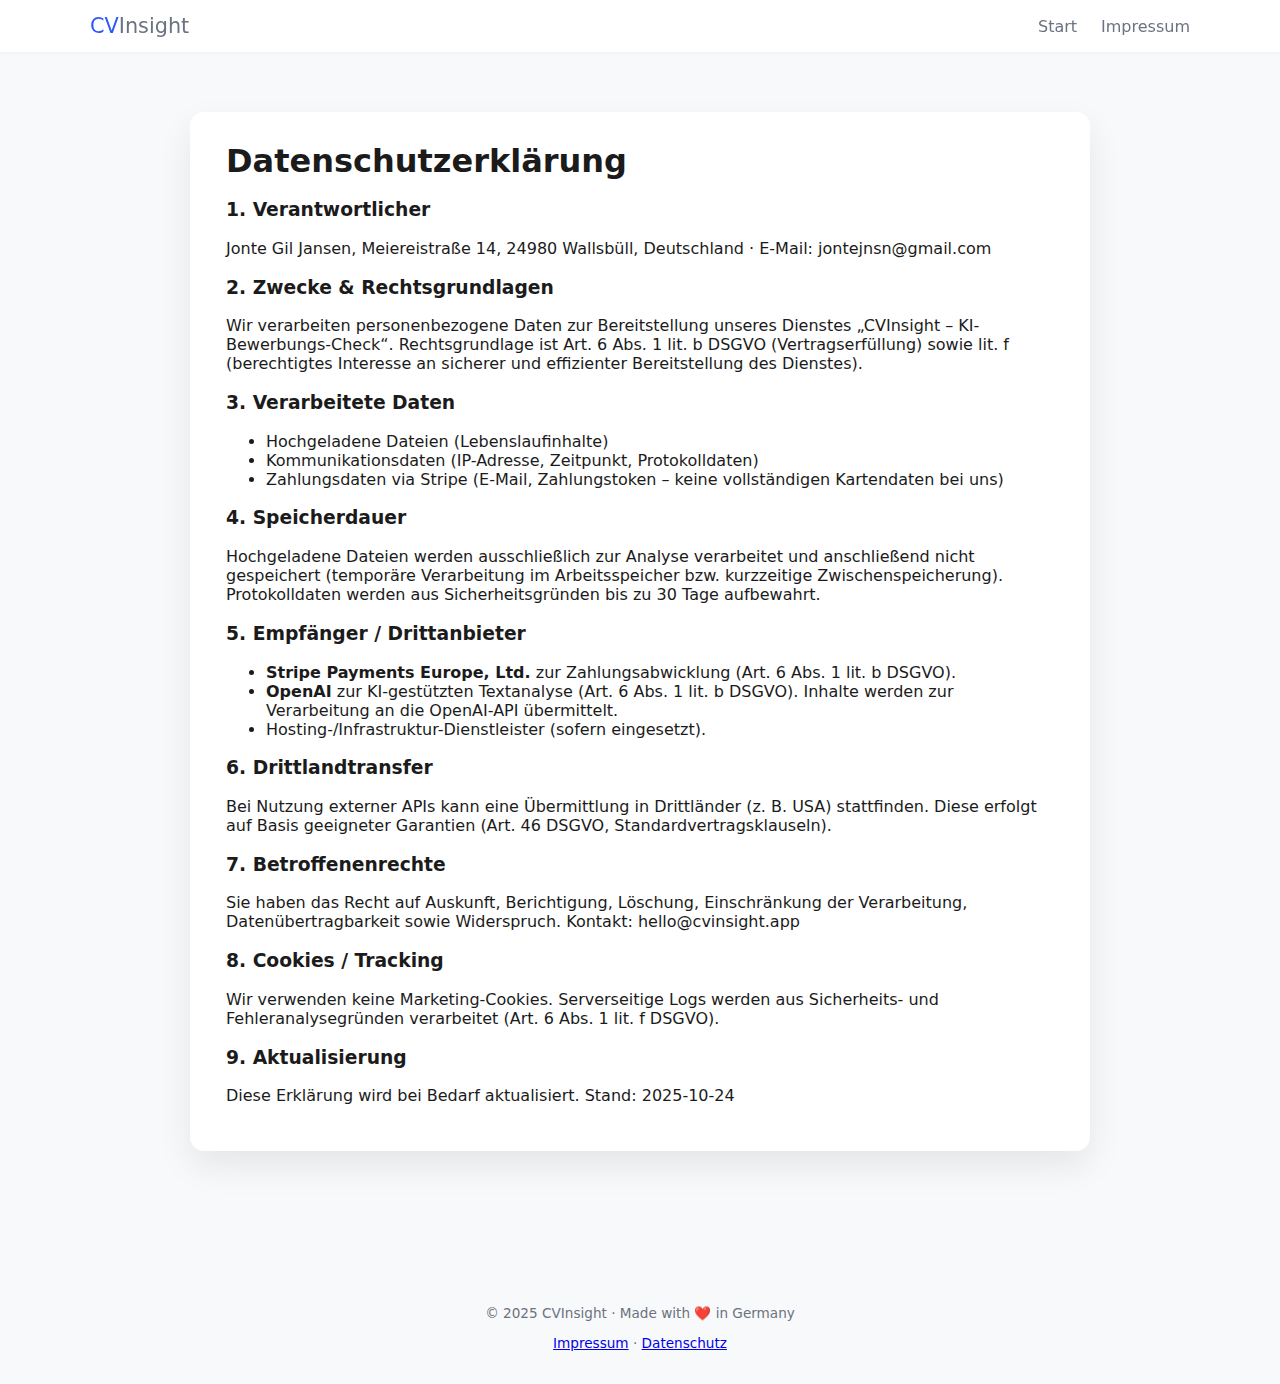
<file: templates/datenschutz.html>
<!DOCTYPE html>
<html lang="de">
<head>
  <meta charset="utf-8">
  <meta name="viewport" content="width=device-width, initial-scale=1.0">
  <title>Datenschutzerklärung – CVInsight</title>
  <link rel="stylesheet" href="/static/style.css">
</head>
<body>
  <header>
    <div class="nav">
<a href="/" class="logo"><span>CV</span>Insight</a>

      <div class="menu-toggle" onclick="toggleMenu()"><span></span><span></span><span></span></div>
      <nav class="nav-links">
        <a href="/">Start</a><a href="/impressum">Impressum</a>
      </nav>
    </div>
  </header>

  <section class="legal">
    <div class="legal-card">
      <h1>Datenschutzerklärung</h1>

      <h3>1. Verantwortlicher</h3>
      <p>Jonte Gil Jansen, Meiereistraße 14, 24980 Wallsbüll, Deutschland · E-Mail: jontejnsn@gmail.com</p>

      <h3>2. Zwecke & Rechtsgrundlagen</h3>
      <p>Wir verarbeiten personenbezogene Daten zur Bereitstellung unseres Dienstes „CVInsight – KI-Bewerbungs-Check“. Rechtsgrundlage ist Art. 6 Abs. 1 lit. b DSGVO (Vertragserfüllung) sowie lit. f (berechtigtes Interesse an sicherer und effizienter Bereitstellung des Dienstes).</p>

      <h3>3. Verarbeitete Daten</h3>
      <ul>
        <li>Hochgeladene Dateien (Lebenslaufinhalte)</li>
        <li>Kommunikationsdaten (IP-Adresse, Zeitpunkt, Protokolldaten)</li>
        <li>Zahlungsdaten via Stripe (E-Mail, Zahlungstoken – keine vollständigen Kartendaten bei uns)</li>
      </ul>

      <h3>4. Speicherdauer</h3>
      <p>Hochgeladene Dateien werden ausschließlich zur Analyse verarbeitet und anschließend nicht gespeichert (temporäre Verarbeitung im Arbeitsspeicher bzw. kurzzeitige Zwischenspeicherung). Protokolldaten werden aus Sicherheitsgründen bis zu 30 Tage aufbewahrt.</p>

      <h3>5. Empfänger / Drittanbieter</h3>
      <ul>
        <li><strong>Stripe Payments Europe, Ltd.</strong> zur Zahlungsabwicklung (Art. 6 Abs. 1 lit. b DSGVO).</li>
        <li><strong>OpenAI</strong> zur KI-gestützten Textanalyse (Art. 6 Abs. 1 lit. b DSGVO). Inhalte werden zur Verarbeitung an die OpenAI-API übermittelt.</li>
        <li>Hosting-/Infrastruktur-Dienstleister (sofern eingesetzt).</li>
      </ul>

      <h3>6. Drittlandtransfer</h3>
      <p>Bei Nutzung externer APIs kann eine Übermittlung in Drittländer (z. B. USA) stattfinden. Diese erfolgt auf Basis geeigneter Garantien (Art. 46 DSGVO, Standardvertragsklauseln).</p>

      <h3>7. Betroffenenrechte</h3>
      <p>Sie haben das Recht auf Auskunft, Berichtigung, Löschung, Einschränkung der Verarbeitung, Datenübertragbarkeit sowie Widerspruch. Kontakt: hello@cvinsight.app</p>

      <h3>8. Cookies / Tracking</h3>
      <p>Wir verwenden keine Marketing-Cookies. Serverseitige Logs werden aus Sicherheits- und Fehleranalysegründen verarbeitet (Art. 6 Abs. 1 lit. f DSGVO).</p>

      <h3>9. Aktualisierung</h3>
      <p>Diese Erklärung wird bei Bedarf aktualisiert. Stand: 2025-10-24</p>
    </div>
  </section>

  <footer>
    <p>© 2025 CVInsight · Made with ❤️ in Germany</p>
        <p><a href="/impressum">Impressum</a> · <a href="/datenschutz">Datenschutz</a></p>

  </footer>

  <script>
    function toggleMenu(){document.querySelector('.nav-links').classList.toggle('open');}
  </script>
</body>
</html>
</file>
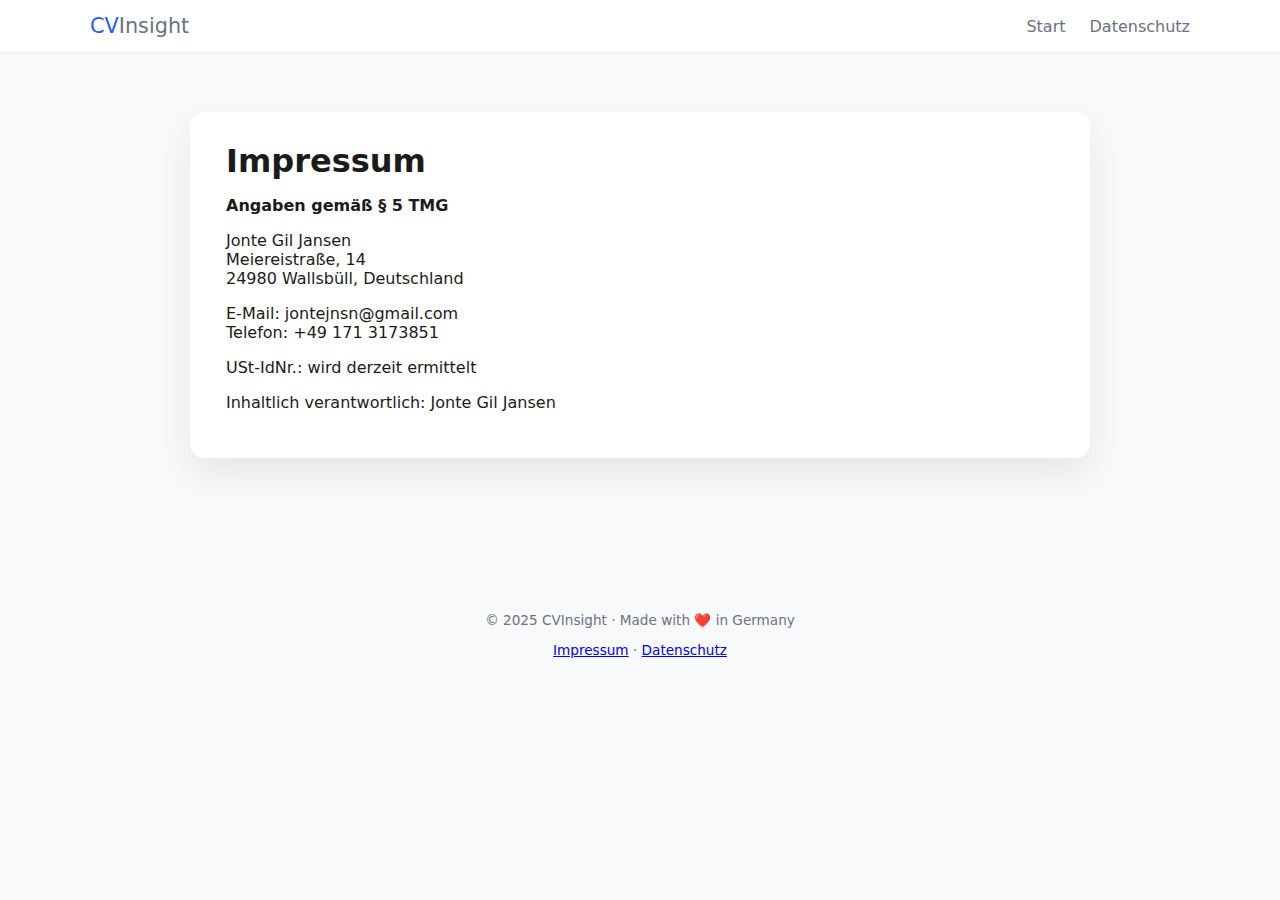
<file: templates/impressum.html>
<!DOCTYPE html>
<html lang="de">
<head>
  <meta charset="utf-8">
  <meta name="viewport" content="width=device-width, initial-scale=1.0">
  <title>Impressum – CVInsight</title>
  <link rel="stylesheet" href="/static/style.css">
</head>
<body>
  <header>
    <div class="nav">
      <a href="/" class="logo"><span>CV</span>Insight</a>
      <div class="menu-toggle" onclick="toggleMenu()"><span></span><span></span><span></span></div>
      <nav class="nav-links">
        <a href="/">Start</a><a href="/datenschutz">Datenschutz</a>
      </nav>
    </div>
  </header>

  <section class="legal">
    <div class="legal-card">
      <h1>Impressum</h1>
      <p><strong>Angaben gemäß § 5 TMG</strong></p>
      <p>
        Jonte Gil Jansen<br>
        Meiereistraße, 14<br>
        24980 Wallsbüll, Deutschland
      </p>
      <p>E-Mail: jontejnsn@gmail.com<br>Telefon: +49 171 3173851</p>
      <p>USt-IdNr.: wird derzeit ermittelt</p>
      <p>Inhaltlich verantwortlich: Jonte Gil Jansen</p>
    </div>
  </section>

  <footer>
    <p>© 2025 CVInsight · Made with ❤️ in Germany</p>
        <p><a href="/impressum">Impressum</a> · <a href="/datenschutz">Datenschutz</a></p>
  </footer>

  <script>
    function toggleMenu(){document.querySelector('.nav-links').classList.toggle('open');}
  </script>
</body>
</html>
</file>
<file: static/style.css>
/* === Grundfarben & Variablen === */
:root {
  --accent: #2b59ff;
  --accent-hover: #234ad6;
  --bg: #f8f9fb;
  --text: #1b1b1b;
  --muted: #6b7280;
  --radius: 14px;
  --shadow: 0 15px 35px rgba(0,0,0,0.08);
}

* {
  box-sizing: border-box;
  font-family: 'Inter', system-ui, sans-serif;
  -webkit-font-smoothing: antialiased;
  -moz-osx-font-smoothing: grayscale;
}

body {
  background: var(--bg);
  margin: 0;
  color: var(--text);
}

/* === Header === */
header {
  background: #fff;
  box-shadow: 0 1px 4px rgba(0,0,0,0.04);
  padding: 14px 5%;
  position: sticky;
  top: 0;
  z-index: 10;
}
.nav {
  display: flex;
  justify-content: space-between;
  align-items: center;
  max-width: 1100px;
  margin: auto;
  position: relative;
}
.logo {
  text-decoration: none;
  color: var(--text);
  font-weight: 700;
  font-size: 1.3rem;
}
.logo span {
  color: var(--accent);
}

.nav-links {
  display: flex;
  gap: 24px;
}
.nav a {
  color: var(--muted);
  text-decoration: none;
  font-weight: 500;
  transition: color .2s;
}
.nav a:hover {
  color: var(--accent);
}
.menu-toggle {
  display: none;
  flex-direction: column;
  gap: 4px;
  cursor: pointer;
}
.menu-toggle span {
  width: 24px;
  height: 3px;
  background: var(--text);
  border-radius: 2px;
}

/* === Hero Section === */
.hero {
  display: flex;
  justify-content: center;
  align-items: center;
  min-height: calc(100vh - 100px);
  padding: 60px 20px;
}
.hero-content {
  background: #fff;
  border-radius: var(--radius);
  box-shadow: var(--shadow);
  padding: 50px 60px;
  max-width: 520px;
  width: 100%;
  text-align: center;
  animation: fadeIn .7s ease;
}
@keyframes fadeIn {
  from { opacity: 0; transform: translateY(20px); }
  to { opacity: 1; transform: none; }
}
h1 {
  font-size: 2rem;
  line-height: 1.2;
  margin-bottom: 15px;
}
.hero p {
  color: var(--muted);
  line-height: 1.6;
  margin-bottom: 30px;
  font-size: 1.05rem;
}
.primary-btn {
  background: var(--accent);
  color: #fff;
  border: 0;
  padding: 14px 32px;
  border-radius: var(--radius);
  font-size: 1rem;
  font-weight: 600;
  cursor: pointer;
  transition: all .2s;
  box-shadow: 0 8px 20px rgba(43,89,255,.25);
}
.primary-btn:hover {
  background: var(--accent-hover);
  transform: translateY(-2px);
}
input[type="file"] {
  margin-bottom: 15px;
  border: 2px dashed #ccc;
  padding: 18px;
  border-radius: var(--radius);
  width: 100%;
  cursor: pointer;
  transition: border-color .2s;
}
input[type="file"]:hover {
  border-color: var(--accent);
}
.hint {
  font-size: .9rem;
  color: var(--muted);
  margin-top: 16px;
}
footer {
  text-align: center;
  color: var(--muted);
  font-size: .85rem;
  padding: 20px;
  margin-top: 60px;
}

/* === Dashboard-Ergebnis === */
.dashboard {
  display: flex;
  justify-content: center;
  padding: 80px 20px;
}

.dashboard-card {
  background: #fff;
  box-shadow: var(--shadow);
  border-radius: var(--radius);
  padding: 50px 60px;
  max-width: 900px;
  width: 100%;
  animation: fadeIn .5s ease;
}

.score-header {
  text-align: center;
  margin-bottom: 40px;
}
.score-header h1 {
  font-size: 1.9rem;
  margin-bottom: 8px;
}
.score-header .filename {
  color: var(--muted);
  font-size: .9rem;
}

.score-box {
  background: #f9fafc;
  border-radius: var(--radius);
  padding: 25px;
  margin-bottom: 40px;
  text-align: center;
  box-shadow: inset 0 0 4px rgba(0,0,0,0.03);
}
.score-label {
  font-weight: 600;
  color: var(--text);
  margin-bottom: 12px;
}
.score-bar {
  width: 100%;
  background: #e5e7eb;
  border-radius: 10px;
  overflow: hidden;
  height: 18px;
  margin-bottom: 10px;
}
#score-fill {
  height: 100%;
  background: var(--accent);
  width: 0;
  transition: width 0.8s ease;
}
#score-value {
  font-weight: 600;
  color: var(--text);
}

/* === KPI Cards === */
.kpi-grid {
  display: grid;
  grid-template-columns: repeat(auto-fit, minmax(180px, 1fr));
  gap: 18px;
  margin-bottom: 40px;
}
.kpi-card {
  display: flex;
  align-items: center;
  gap: 12px;
  background: #f9fafc;
  border-radius: var(--radius);
  padding: 16px 18px;
  box-shadow: inset 0 0 4px rgba(0,0,0,0.03);
  transition: transform 0.2s ease, box-shadow 0.2s;
}
.kpi-card:hover {
  transform: translateY(-2px);
  box-shadow: 0 6px 20px rgba(0,0,0,0.05);
}
.kpi-card i {
  width: 26px;
  height: 26px;
  color: var(--accent);
}
.kpi-card h4 {
  margin: 0;
  font-size: 0.95rem;
  color: var(--text);
}
.kpi-card p {
  margin: 2px 0 0;
  font-size: 0.85rem;
  color: var(--muted);
}

/* === KI-Textausgabe === */
.ai-result h3 {
  color: var(--accent);
  margin-bottom: 10px;
}
.markdown {
  background: #fafafa;
  padding: 25px;
  border-radius: var(--radius);
  line-height: 1.6;
  box-shadow: inset 0 0 6px rgba(0,0,0,0.05);
}
.markdown h2, .markdown h3 {
  color: var(--accent);
  margin-top: 1em;
}
.markdown ul {
  padding-left: 1.3em;
}
.back-btn {
  display: inline-block;
  margin-top: 25px;
  text-decoration: none;
  color: var(--accent);
  font-weight: 600;
  transition: color .2s;
}
.back-btn:hover {
  color: var(--accent-hover);
}

/* === Legal Pages === */
.legal {
  display: flex;
  justify-content: center;
  padding: 60px 20px;
}
.legal-card {
  background: #fff;
  border-radius: var(--radius);
  box-shadow: var(--shadow);
  padding: 30px 36px;
  max-width: 900px;
  width: 100%;
}
.legal-card h1 {
  margin-top: 0;
}

/* === Responsive Design === */
@media (max-width: 768px) {
  .hero-content { padding: 40px 25px; margin-top: 10px; }
  h1 { font-size: 1.7rem; }
  .hero p { font-size: .95rem; }
  .primary-btn { width: 100%; padding: 14px; }
  .nav-links {
    display: none;
    flex-direction: column;
    align-items: center;
    background: #fff;
    position: absolute;
    top: 45px;
    right: 0;
    width: 180px;
    box-shadow: 0 10px 25px rgba(0,0,0,.08);
    border-radius: 12px;
    text-align: center;
    padding: 12px 0;
    z-index: 20;
  }
  .nav-links.open { display: flex; }
  .menu-toggle { display: flex; }
  .legal-card { padding: 24px; }
  .dashboard-card { padding: 30px 24px; }
}
@media (max-width: 420px) {
  h1 { font-size: 1.4rem; }
  .hero-content { padding: 30px 20px; }
  footer { font-size: .75rem; }
  .kpi-grid { grid-template-columns: 1fr; }
}
/* === Markdown schöner darstellen === */
.markdown h1, .markdown h2, .markdown h3 {
  color: var(--accent);
  margin-top: 1.4em;
  font-weight: 600;
}

.markdown strong {
  color: var(--text);
  font-weight: 600;
}

.markdown p {
  margin-bottom: 1em;
  color: #333;
}

.markdown ul {
  margin: 0.6em 0 1em 1.2em;
  list-style: disc;
}

.markdown li {
  margin-bottom: 0.4em;
}

.markdown br {
  display: block;
  margin-bottom: 0.6em;
}


/* === Loading Overlay === */
#loading-overlay {
  position: fixed;
  top: 0; left: 0;
  width: 100%; height: 100%;
  background: rgba(255,255,255,0.92);
  display: none;
  justify-content: center;
  align-items: center;
  z-index: 999;
}

.loading-box {
  background: #fff;
  box-shadow: var(--shadow);
  border-radius: var(--radius);
  padding: 40px 60px;
  text-align: center;
  max-width: 400px;
}

.loading-box h2 {
  margin-bottom: 20px;
  color: var(--accent);
}

.progress-bar {
  width: 100%;
  height: 14px;
  background: #e5e7eb;
  border-radius: 10px;
  overflow: hidden;
  margin-bottom: 15px;
}

.progress-fill {
  height: 100%;
  width: 0%;
  background: var(--accent);
  transition: width 0.4s ease;
}
</file>
